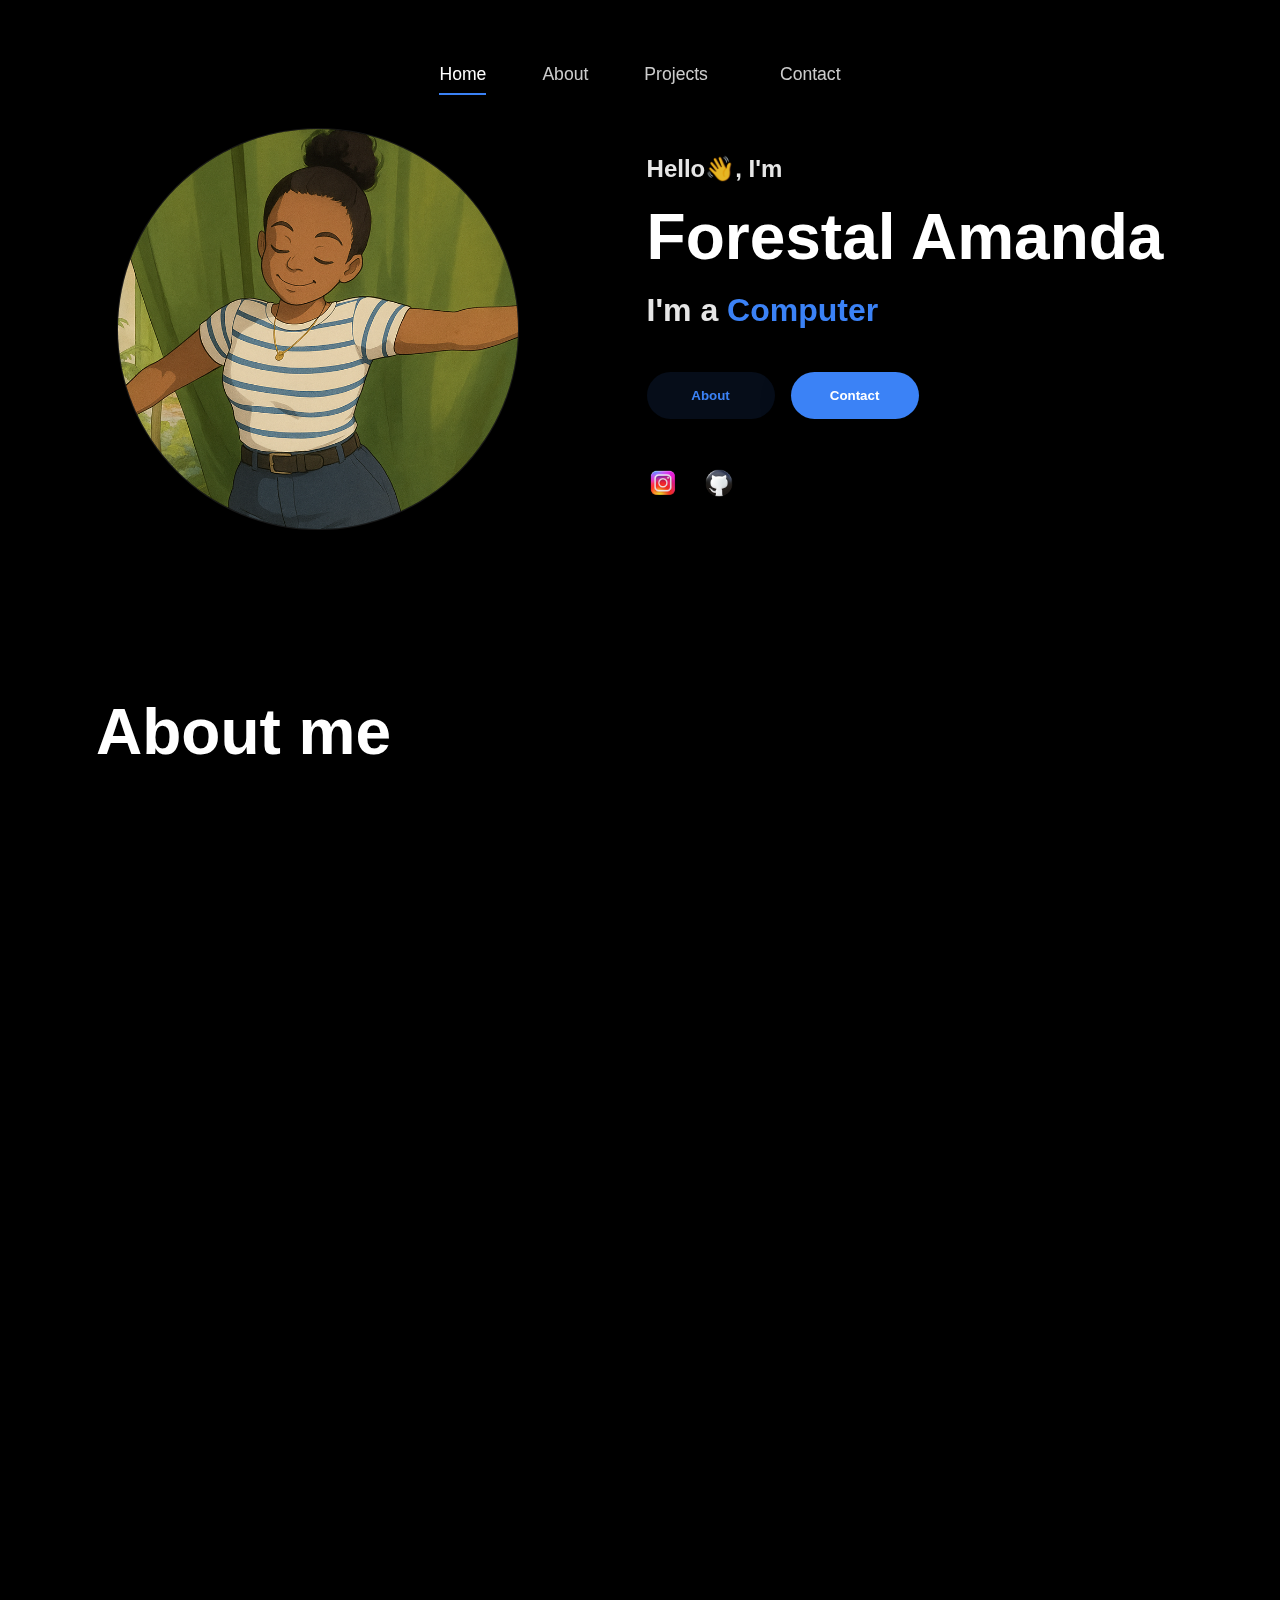
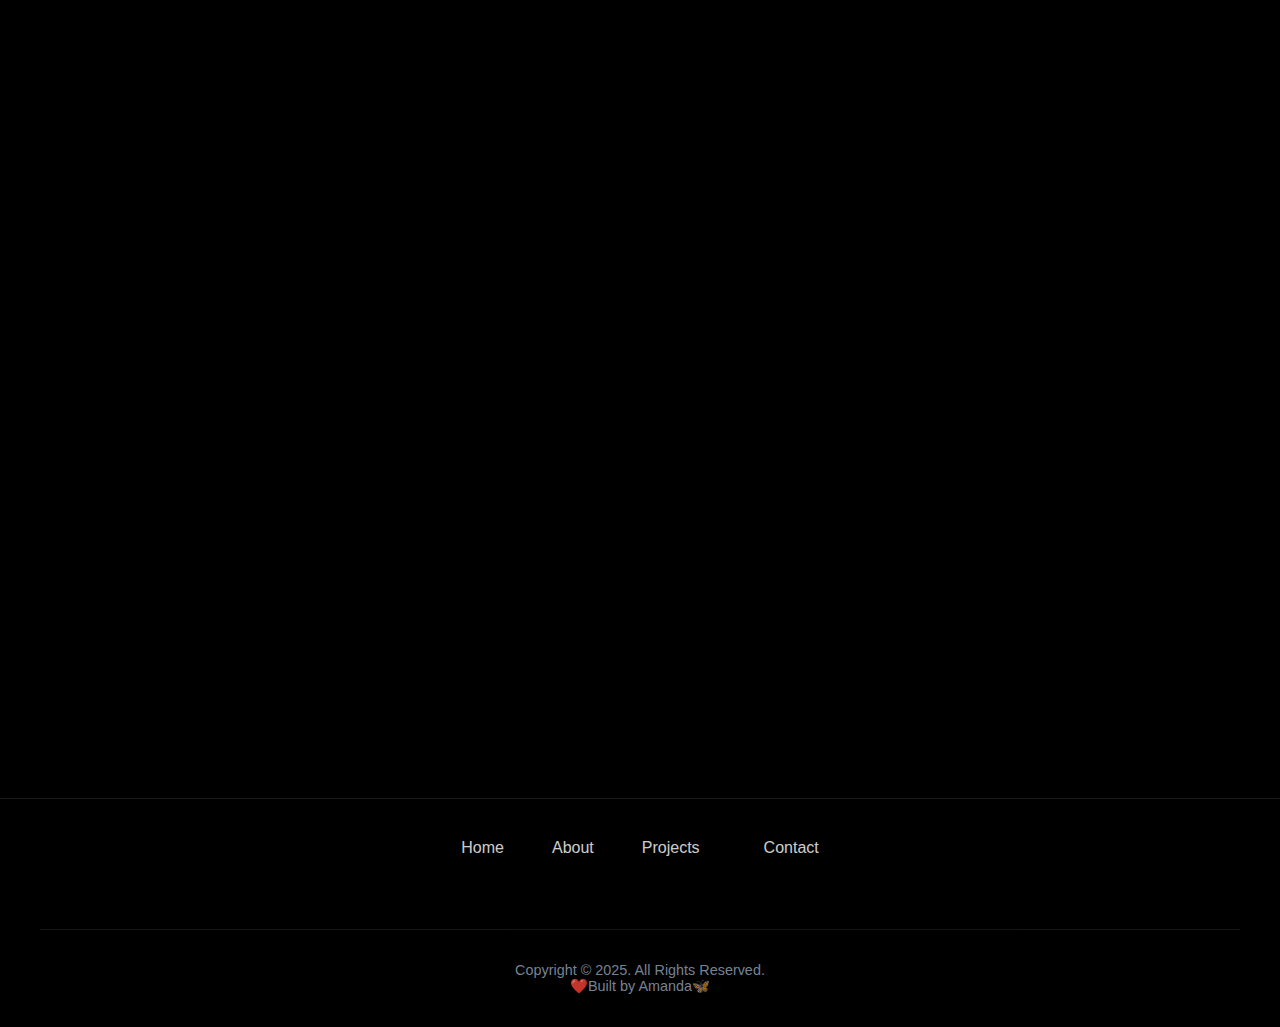
<file: index.html>
<!DOCTYPE html>
<html lang="en">
<head>
    <meta charset="UTF-8">
    <meta name="viewport" content="width=device-width, initial-scale=1.0">
    <meta name="description" content="Forestal Amanda's personal Portfolio">
    <meta name="keywords" content="Forestal Amanda, mandaintech, Forestal Amanda's Portfolio, Python Developer">
    <meta name="author" content="Forestal Amanda">
    
    <!-- Open Graph Meta Tags -->
    <meta property="og:title" content="Forestal Amanda's Portfolio">
    <meta property="og:description" content="Explore my portfolio showcasing a DrapoQuiz with Js, full-stack web applications E-kou.Manda and more. Stay tuned for updates on my Instagram and on Youtube soon.">
    <meta property="og:see_also" content="https://www.instagram.com/mandaintech">

       
    <link rel="stylesheet" type="text/css" href="static/style.css">
    <link rel="stylesheet" type="text/css" href="static/mediaqueries.css">
    <link rel="stylesheet" href="https://unpkg.com/aos@next/dist/aos.css" />
</head>
<!-- The Body 🥴--> 
<body>
    <nav id="desktop-nav">
        <div>
            <ul class="nav-links">
                <li><a href="#profile" class="nav-link active">Home</a></li>
                <li><a href="#about" class="nav-link">About</a></li>
                <li><a href="#projects" class="nav-link">Projects</a></li>
                <li><a href="#contact" class="nav-link">Contact</a></li>
            </ul>
        </div>
    </nav>

    <nav id="hamburger-nav">
        <div class="logo">mxr.codes</div>
        <div class="hamburger-menu">
            <div class="hamburger-icon" onclick="toggleMenu()">
                <span></span>
                <span></span>
                <span></span>
            </div>
            <div class="menu-links">
                <li><a href="#home" onclick="toggleMenu()">Home</a></li>
                <li><a href="#about" onclick="toggleMenu()">About</a></li>
                <li><a href="#projects" onclick="toggleMenu()">Projects</a></li>
                <li><a href="#contact" onclick="toggleMenu()">Contact</a></li>
            </div>
        </div>
    </nav>
    <!--Section profile-->
    <section id="profile">
        <div class="section__pic-container" data-aos="fade-right">
            <img class="me" src="static/Images/me.png" alt="profile-picture"/>
        </div>
        <div class="section__text" data-aos="fade-left">
            <p class="section__text__p1">Hello👋, I'm</p>
            <h1 class="title">Forestal Amanda</h1>
            <p class="section__text__p2">
                <span class="static-text">I'm a</span> 
                <span class="dynamic-text" data-period="2000" 
                      data-type='["Computer Science", "Web Developer", "Python Developer"]'>
                </span>
            </p>
            <div class="btn-container">
                <button class="btn btn-color-2" onclick="location.href='#about'">
                    About
                </button>
                <button class="btn btn-color-1" onclick="location.href='#contact'">
                    Contact
                </button>
            </div>
            <div id="socials-container">

                <a href="https://www.instagram.com/mandaintech" target="_blank" class="social-link" data-aos="fade-up" data-aos-delay="200">
                    <img src="static/Images/icones/instagram.png" alt="My Instagram profile" class="icon"/>
                </a>
                <a href="https://github.com/Amanda-Forest" target="_blank" class="social-link" data-aos="fade-up" data-aos-delay="300">
                    <img src="static/Images/icones/github.png" alt="My GitHub profile" class="icon"/>
                </a>
                
                
            </div>
        </div>
    </section>

    <!--Section about-->
    <section id="about">
        <h1 class="title" data-aos="fade-up">About me</h1>
        <div class="section-container">
            <div class="section__pic-container" data-aos="fade-right">
                <img src="static/Images/about_me.png" class="about-pic"/>
            </div>
            <div class="about-details-container" data-aos="fade-left">
                <div class="about-containers">
                    <div class="details-container" data-aos="zoom-in" data-aos-delay="200">
                        <img src="static/Images/icones/education.png" alt="" class="icon"/>
                        <h3>Content creator</h3>
                        <p>Soon</p>
                    </div>
                </div>
                <div class="text-container" data-aos="fade-up">
                    <p>   
                        I’m a passionate developer with a strong focus on Python and web development. I building web applications using technologies like Flask, HTML/CSS, JavaScript, and SQL/PostgreSQL etc... I also design modern and user-friendly websites. 
                        Curious, creative, and solution-oriented, I develop useful tools across various domains. I've completed Harvard’s <a href="https://cs50.harvard.edu/x/2025/" target="_blank">CS50x</a> course, which  gave me a solid foundation in computer science fundamentals. 
                        Currently, I’m learning artificial intelligence to integrate smart, innovative features into my projects. My goal is to create simple, effective, and accessible solutions that deliver real impact.
                    </p> 
                </div>
            </div>
        </div>

    </section>

    <!--Section projects-->
    <section id="projects">
        <h1 class="title" data-aos="fade-up">Main Projects</h1>
        <div class="projects-container">
            <div class="project-card" data-aos="fade-up">
                <div class="project-image">
                    <img src="static/Images/orosh2.png" alt="orosh Website" class="project-img">
                    <div class="project-overlay">
                        <div class="tech-stack">
                            <span class="tech-tag">HTML</span>
                            <span class="tech-tag">CSS</span>
                            <span class="tech-tag">Orosh</span>
                        </div>
                    </div>
                </div>
                <div class="project-content">
                    <h3 class="project-title">Orosh Landing Page</h3>
                    <p class="project-description">Landing Page for Orosh to show their activities</p>
                    <div class="btn-container">
                        <button class="btn project-btn btn-color-2" onclick="window.open('https://orosh.org/index.html', '_blank')">Live Demo</button>
                    </div>
                </div>
            </div>

            <div class="project-card" data-aos="fade-up">
                <div class="project-image">
                    <img src="static/Images/miniquiz.png" alt="Mini Quiz" class="project-img">
                    <div class="project-overlay">
                        <div class="tech-stack">
                            <span class="tech-tag">Html</span>
                            <span class="tech-tag">Css</span>
                            <span class="tech-tag">JavaScript</span>
                            <span class="tech-tag">github</span>
                        </div>
                    </div>
                </div>
                <div class="project-content">
                    <h3 class="project-title">DrapoQuiz</h3>
                    <p class="project-description">This project is an interactive mini-quiz about Haitian Flag Day, created using HTML, CSS, and JavaScript. It allows you to test your knowledge of the history and symbols of the Haitian flag.</p>
                    <div class="btn-container">
                        <button class="btn btn-color-2 project-btn" onclick="window.open('https://amanda-forest.github.io/quiz-drapeau-haiti/', '_blank')">
                            Live Demo
                        </button>
                        <button class="btn btn-color-1 project-btn" onclick="window.open('https://github.com/Amanda-Forest/quiz-drapeau-haiti', '_blank')">
                            GitHub
                        </button>
                    </div>
                </div>
            </div>

            <div class="project-card" data-aos="fade-up" data-aos-delay="400">
                <div class="project-image">
                    <img src="static/Images/certif.png" alt="Learning Plateform" class="project-img">
                    <div class="project-overlay">
                        <div class="tech-stack">
                            <span class="tech-tag">Python</span>
                            <span class="tech-tag">Flask</span>
                            <span class="tech-tag">JavaScript </span>
                            <span class="tech-tag">CS50x</span>
                        </div>
                    </div>
                </div>
                <div class="project-content">
                    <h3 class="project-title"><a title="What is E-kou.Manda?" href="https://www.youtube.com/watch?v=GPJ8ChM42g4" target="_blank">E-kou.Manda</a> Learning Platform </h3>
                    <p class="project-description">An MVP of a learning platform.</p>
                    <div class="btn-container">
                        <button class="btn btn-color-1 project-btn" onclick="location.href='https://www.youtube.com/watch?v=GPJ8ChM42g4'">
                            Live Demo
                        </button>
                        <button class="btn btn-color-2 project-btn" onclick="location.href='https://certificates.cs50.io/7b938210-0c79-4188-b81b-3b50358f2219.pdf?size=letter'">
                            CS50 Certificate
                        </button>
                    </div>
                </div>
            </div>
        </div>
        
        <div class="technologies-section" data-aos="fade-up">
            <h2 class="technologies-title">Tools I use ⚒️</h2>
            <div class="technologies-container">
                <div class="technology-item" data-aos="zoom-in" data-aos-delay="50">
                    <img src="static/Images/techonolies/python.png" alt="Python" class="technology-icon">
                    <span class="technology-name">Python</span>
                </div>
                <div class="technology-item" data-aos="zoom-in" data-aos-delay="100">
                    <img src="static/Images/techonolies/html.png" alt="HTML" class="technology-icon">
                    <span class="technology-name">HTML</span>
                </div>
                <div class="technology-item" data-aos="zoom-in" data-aos-delay="150">
                    <img src="static/Images/techonolies/css.png" alt="CSS" class="technology-icon">
                    <span class="technology-name">CSS</span>
                </div>
                <div class="technology-item" data-aos="zoom-in" data-aos-delay="200">
                    <img src="static/Images/techonolies/javascript.png" alt="JavaScript" class="technology-icon">
                    <span class="technology-name">JavaScript</span>
                </div>
                <div class="technology-item" data-aos="zoom-in" data-aos-delay="350">
                    <img src="static/Images/techonolies/github.png" alt="GitHub" class="technology-icon">
                    <span class="technology-name">GitHub</span>
                </div>
                <div class="technology-item" data-aos="zoom-in" data-aos-delay="400">
                    <img src="static/Images/techonolies/git.png" alt="Git" class="technology-icon">
                    <span class="technology-name">Git</span>
                </div>
                <div class="technology-item" data-aos="zoom-in" data-aos-delay="450">
                    <img src="static/Images/techonolies/cli.png" alt="Command Line" class="technology-icon">
                    <span class="technology-name">CLI</span>
                </div>
                 <div class="technology-item" data-aos="zoom-in" data-aos-delay="450">
                    <img src="static/Images/techonolies/sql.png" alt="Command Line" class="technology-icon">
                    <span class="technology-name">SQL</span>
                </div>
                 <div class="technology-item" data-aos="zoom-in" data-aos-delay="450">
                    <img src="static/Images/techonolies/flask.png" alt="Command Line" class="technology-icon">
                    <span class="technology-name">Flask</span>
                </div>
                
            </div>
        </div>
        
    </section>
    
    <!--Section contact-->
    <section id="contact">
        <h1 class="title" data-aos="fade-up">Contact Me</h1>
        <div class="contact-info-upper-container" data-aos="zoom-in">
            <div class="contact-info-container">
                <img src="static/Images/icones/email.png" alt="email" class="icon contact-icon email-icon">
                <p><a href="mailto:forestal253@gmail.com">forestal253@gmail</a></p>
            </div>
            
        </div>
    </section>

    <footer>
        <div class="footer-content">
            <nav>
                <div class="nav-links-container">
                    <ul class="nav-links">
                        <li><a href="#profile">Home</a></li>
                        <li><a href="#about">About</a></li>
                        <li><a href="#projects">Projects</a></li>
                        <li><a href="#contact">Contact</a></li>
                    </ul>
                </div>
            </nav>
            <div class="footer-bottom">
                <p>Copyright &#169; 2025. All Rights Reserved.</p>
                <p> ❤️Built by Amanda🦋</p>
            </div>
        </div>
    </footer>
    
    <script src="https://unpkg.com/aos@next/dist/aos.js"></script>
    <script src="script.js"></script>
</body>
</html>
</file>
<file: static/style.css>
/* Default Light Mode */
:root {
   --primary-color: #0a0a0a;
  --background-color: #000000;
  --text-color: #ffffff;
  --text-color-light: #94a3b8;
  --accent-color: #3b82f6;
  --accent-color-light: rgba(59, 130, 246, 0.1);
  --glass: rgba(0, 0, 0, 0.2);
  --glass-dark: rgba(0, 0, 0, 0.4);
  --shadow: 0 8px 32px 0 rgba(0, 0, 0, 0.3);
  --border-color: rgba(255, 255, 255, 0.1);
}


* {
  margin: 0;
  padding: 0;
}

h3 {
  color: var(--text-color);
}

body {
  font-family: "Poppins", sans-serif;
  background-color: var(--background-color);
  color: var(--text-color);
}

html {
  scroll-behavior:smooth
}

p {
  color: var(--text-color-light);
}

/* TRANSITION */

a,
.btn {
  transition: all 300ms ease;
}

/* DESKTOP NAV */

nav {
  position: fixed;
  top: 2rem;
  left: 50%;
  transform: translateX(-50%);
  width: auto;
  min-width: 600px;
  background: var(--glass);
  backdrop-filter: var(--backdrop);
  -webkit-backdrop-filter: var(--backdrop);
  z-index: 1000;
  border-radius: 1.8rem;
  padding: 1rem 3rem;
  box-shadow: var(--shadow);
  height: auto;
  display: flex;
  justify-content: center;
}

.nav-links {
  display: flex;
  align-items: center;
  gap: 3.5rem;
  list-style: none;
  font-size: 1.1rem;
  padding: 0.5rem 1rem;
  margin: 0;
}

.nav-links li {
  display: flex;
  align-items: center;
}

.nav-links a {
  position: relative;
  padding: 0.5rem 0;
  font-weight: 500;
  color: var(--text-color);
  text-decoration: none;
  opacity: 0.8;
  transition: all 0.3s ease;
  white-space: nowrap;
}

.nav-links a:hover {
  opacity: 1;
  text-decoration: none;
  transform: translateY(-1px);
}

.nav-links a::after {
  content: '';
  position: absolute;
  bottom: -2px;
  left: 0;
  width: 0;
  height: 2px;
  background: var(--accent-color);
  transition: width 0.3s ease;
}

.nav-links a:hover::after {
  width: 100%;
}

.nav-links a.active {
  opacity: 1;
}

.nav-links a.active::after {
  width: 100%;
}

.nav-links li:last-child {
  margin-left: 1rem;
}

#modeToggle {
  padding: 0.5rem;
  cursor: pointer;
  transition: transform 0.3s ease;
}

#modeToggle:hover {
  transform: rotate(45deg);
}

.logo {
  display: none;
}

/* HAMBURGER MENU */

#hamburger-nav {
  display: none;
}

.hamburger-menu {
  position: relative;
  display: inline-block;
}

.hamburger-icon {
  display: flex;
  flex-direction: column;
  justify-content: space-between;
  height: 24px;
  width: 30px;
  cursor: pointer;
}

.hamburger-icon span {
  width: 100%;
  height: 2px;
  background-color: var(--text-color);
  transition: all 0.3 ease-in-out;
}

.menu-links {
  position: absolute;
  top: 100%;
  right: 0;
  background-color: var(--glass-dark);
  width: fit-content;
  max-height: 0;
  overflow: hidden;
  transition: all 0.3 ease-in-out;
}

.menu-links a {
  display: block;
  padding: 10px;
  text-align: center;
  font-size: 1.5rem;
  color: var(--text-color);
  text-decoration: none;
  transition: all 0.3 ease-in-out;
}

.menu-links li {
  list-style: none;
}

.menu-links.open {
  max-height: 300px;
}

.hamburger-icon.open span:first-child {
  transform: rotate(45deg) translate(10px, 5px);
}

.hamburger-icon.open span:nth-child(2) {
  opacity: 0;
}

.hamburger-icon.open span:last-child {
  transform: rotate(-45deg) translate(10px, -5px);
}

.hamburger-icon span:first-child {
  transform: none;
}

.hamburger-icon span:first-child {
  opacity: 1;
}

.hamburger-icon span:first-child {
  transform: none;
}

/* SECTIONS */

section {
  padding-top: 4vh;
  height: 96vh;
  margin: 0 10rem;
  box-sizing: border-box;
  min-height: fit-content;
}

.section-container {
  display: flex;
}

/* PROFILE SECTION */

#profile {
  display: flex;
  justify-content: center;
  align-items: center;
  gap: 8rem;
  height: 100vh;
  margin: 0;
  padding: 0 10rem;
  background: var(--background-color);
}

.section__pic-container {
  position: relative;
  overflow: hidden;
  border-radius: 50%;
  box-shadow: var(--shadow);
  animation: float 6s ease-in-out infinite;
  height: 400px;
  width: 400px;
  display: flex;
  justify-content: center;
  align-items: center;
  background: var(--glass);
  backdrop-filter: var(--backdrop);
  -webkit-backdrop-filter: var(--backdrop);
  border: 1px solid var(--border-color);
}

.section__pic-container img.me {
  width: 100%;
  height: 100%;
  object-fit: cover;
  object-position: center;
}

.section__text {
  align-self: center;
  text-align: left;
  animation: fadeIn 1s ease-in;
  max-width: 600px;
}

@keyframes fadeIn {
  from { opacity: 0; transform: translateY(20px); }
  to { opacity: 1; transform: translateY(0); }
}

.section__text p {
  font-weight: 600;
}

.section__text__p1 {
  font-size: 1.5rem;
  margin-bottom: 1rem;
  color: var(--text-color);
  opacity: 0.9;
}

.section__text__p2 {
  font-size: 2rem;
  margin-bottom: 2rem;
  min-height: 3rem;
  text-align: left;
}

.section__text__p2 .static-text {
  color: var(--text-color);
  opacity: 0.9;
}

.section__text__p2 .dynamic-text {
  color: var(--accent-color);
  font-weight: 600;
}

.title {
  font-size: 4rem;
  line-height: 1.2;
  margin-bottom: 1rem;
  background: none;
  -webkit-background-clip: unset;
  background-clip: unset;
  color: var(--text-color);
  font-weight: 700;
  text-align: left;
}

#socials-container {
  display: flex;
  justify-content: flex-start;
  margin-top: 3rem;
  gap: 1.5rem;
}

.social-link {
  opacity: 0.7;
  transition: all 0.3s ease;
}

.social-link:hover {
  opacity: 1;
  transform: translateY(-3px);
}

/* ICONS */

.icon {
  cursor: pointer;
  height: 2rem;
}

/* BUTTONS */

.btn-container {
  display: flex;
  justify-content: flex-start;
  margin-top: 2rem;
  gap: 1rem;
}

.btn {
  font-weight: 600;
  transition: all 300ms ease;
  padding: 1rem 2rem;
  width: auto;
  min-width: 8rem;
  border-radius: 2rem;
  background: var(--glass);
  backdrop-filter: var(--backdrop);
  -webkit-backdrop-filter: var(--backdrop);
  border: 1px solid var(--border-color);
  box-shadow: var(--shadow);
  color: var(--text-color);
}

.btn:hover {
  transform: translateY(-3px);
  box-shadow: 0 10px 20px rgba(0, 0, 0, 0.2);
}

.btn:active {
  transform: translateY(-1px);
  box-shadow: 0 5px 10px rgba(0, 0, 0, 0.2);
}

.btn-color-1,
.btn-color-2 {
  border: var(--border-color);
  color: var(--text-color-light);
}

.btn-color-1:hover,
.btn-color-2:hover {
  cursor: pointer;
}

.btn-color-1,
.btn-color-2:hover {
  background: var(--accent-color);
  color: white;
}

.btn-color-1:hover {
  background: var(--text-color);
}

.btn-color-2 {
  background: var(--accent-color-light);
  color: var(--accent-color);
}

.btn-color-2:hover {
  border: var(--border-color);
  background: var(--text-color);
}

.btn-container {
  gap: 1rem;
}

/* ABOUT SECTION */

#about {
  position: relative;
}

.about-containers {
  gap: 2rem;
  margin-bottom: 2rem;
  margin-top: 2rem;
}

.about-details-container {
  justify-content: center;
  flex-direction: column;
}

.about-containers,
.about-details-container {
  display: flex;
}

.about-pic {
  border-radius: 2rem;
  width: 100%;
  height: 100%;
  object-fit: cover;
}

.arrow {
  position: absolute;
  right: -5rem;
  bottom: 2.5rem;
}

.details-container {
  padding: 1.5rem;
  flex: 1;
  background: var(--glass);
  backdrop-filter: var(--backdrop);
  -webkit-backdrop-filter: var(--backdrop);
  border-radius: 2rem;
  border: 1px solid var(--border-color);
  box-shadow: var(--shadow);
  text-align: center;
  transition: transform 0.3s ease;
}

.details-container:hover {
  transform: translateY(-5px);
}

.section-container {
  gap: 5rem;
  height: 80%;
  align-items: center;
}

#about .section__pic-container {
  height: 400px;
  width: 500px;
  margin: auto 0;
  border-radius: 2rem;
  overflow: hidden;
}

#about .about-details-container {
  flex: 1;
  max-width: 600px;
}

/* EXPERIENCE SECTION */

#experience {
  position: relative;
}

.experience-sub-title {
  color: var(--text-color);
  font-weight: 600;
  font-size: 1.75rem;
  margin-bottom: 2rem;
}

.experience-details-container {
  display: flex;
  justify-content: center;
  flex-direction: column;
}

.article-container {
  display: flex;
  text-align: initial;
  flex-wrap: wrap;
  flex-direction: row;
  gap: 2.5rem;
  justify-content: space-around;
}

article {
  display: flex;
  width: 10rem;
  justify-content: space-around;
  gap: 0.5rem;
}

article .icon {
  cursor: default;
}

/* PROJECTS SECTION */

#projects {
  position: relative;
  padding: 6rem 0;
}

.projects-container {
  display: grid;
  grid-template-columns: repeat(auto-fill, minmax(300px, 1fr));
  gap: 3rem;
  max-width: 1400px;
  margin: 3rem auto 0;
  padding: 0 2rem;
}

.project-card {
  position: relative;
  background: rgba(255, 255, 255, 0.05);
  backdrop-filter: blur(10px);
  -webkit-backdrop-filter: blur(10px);
  border-radius: 0.75rem;
  overflow: hidden;
  box-shadow: 0 10px 30px rgba(0, 0, 0, 0.1);
  transition: all 0.4s ease;
  height: 100%;
  display: flex;
  flex-direction: column;
  border: 1px solid rgba(255, 255, 255, 0.1);
}

[theme="dark"] .project-card {
  background: rgba(0, 0, 0, 0.2);
  box-shadow: 0 10px 30px rgba(0, 0, 0, 0.3);
}

.project-card:hover {
  transform: translateY(-10px);
  box-shadow: 0 20px 40px rgba(0, 0, 0, 0.15);
}

[theme="dark"] .project-card:hover {
  box-shadow: 0 20px 40px rgba(0, 0, 0, 0.4);
}

.project-image {
  position: relative;
  width: 100%;
  height: 220px;
  overflow: hidden;
}

.project-img {
  width: 100%;
  height: 100%;
  object-fit: cover;
  transition: transform 0.6s ease;
}

.project-card:hover .project-img {
  transform: scale(1.05);
}

.project-overlay {
  position: absolute;
  bottom: 0;
  left: 0;
  width: 100%;
  background: linear-gradient(to top, rgba(0, 0, 0, 0.9), rgba(0, 0, 0, 0.6) 70%, transparent);
  padding: 1rem;
  opacity: 1;
  transition: all 0.3s ease;
}

.tech-stack {
  display: flex;
  flex-wrap: wrap;
  gap: 0.4rem;
  margin-bottom: 0.5rem;
}

.tech-tag {
  background: var(--accent-color);
  color: white;
  padding: 0.3rem 0.6rem;
  border-radius: 0.4rem;
  font-size: 0.8rem;
  font-weight: 500;
  box-shadow: 0 4px 8px rgba(0, 0, 0, 0.3);
  transition: all 0.3s ease;
  white-space: nowrap;
}

.tech-tag:hover {
  transform: translateY(-2px);
  box-shadow: 0 6px 12px rgba(0, 0, 0, 0.4);
}

.project-content {
  padding: 1.5rem;
  flex-grow: 1;
  display: flex;
  flex-direction: column;
}

.project-title {
  font-size: 1.5rem;
  font-weight: 600;
  margin-bottom: 1rem;
  color: var(--text-color);
}

.project-title a {
  color: var(--text-color);
  text-decoration: none;
  transition: color 0.3s ease;
}

.project-title a:hover {
  color: var(--accent-color);
}

.project-description {
  color: var(--text-color-secondary);
  margin-bottom: 1.5rem;
  line-height: 1.6;
  flex-grow: 1;
}

.project-card .btn-container {
  margin-top: auto;
  display: flex;
  gap: 1rem;
  justify-content: center;
}

.project-card .project-btn {
  flex: 1;
  padding: 0.8rem 1.2rem;
  font-size: 0.9rem;
  border-radius: 0.5rem;
  min-width: unset;
  white-space: nowrap;
}

/* CONTACT */

#contact {
  display: flex;
  justify-content: center;
  flex-direction: column;
  height: 70vh;
  padding-top: 8rem;
}

.contact-info-upper-container {
  display: flex;
  justify-content: center;
  border-radius: 2rem;
  border: 1px solid var(--border-color);
  box-shadow: var(--shadow);
  background: var(--glass);
  backdrop-filter: var(--backdrop);
  -webkit-backdrop-filter: var(--backdrop);
  margin: 2rem auto;
  padding: 0.5rem;
}

.contact-info-container {
  display: flex;
  align-items: center;
  justify-content: center;
  gap: 0.5rem;
  margin: 1rem;
}

.contact-info-container p {
  font-size: larger;
}

.contact-icon {
  cursor: default;
}

.email-icon {
  height: 2.5rem;
}

/* FOOTER SECTION */

footer {
  background: var(--glass);
  backdrop-filter: var(--backdrop);
  -webkit-backdrop-filter: var(--backdrop);
  border-top: 1px solid var(--border-color);
  padding: 2rem 0;
  margin-top: 4rem;
}

footer nav {
  position: relative;
  transform: none;
  left: auto;
  top: auto;
  background: none;
  backdrop-filter: none;
  -webkit-backdrop-filter: none;
  box-shadow: none;
  border-radius: 0;
  padding: 0;
  margin-bottom: 2rem;
  min-width: unset;
  width: 100%;
}

footer .nav-links-container {
  display: flex;
  justify-content: center;
  width: 100%;
}

footer .nav-links {
  gap: 3rem;
  padding: 0;
  margin-bottom: 2rem;
}

footer .nav-links a {
  font-size: 1rem;
  opacity: 0.8;
  transition: all 0.3s ease;
}

footer .nav-links a:hover {
  opacity: 1;
  transform: translateY(-2px);
}

.footer-content {
  max-width: 1200px;
  margin: 0 auto;
  padding: 0 2rem;
}

.footer-bottom {
  text-align: center;
  padding-top: 2rem;
  border-top: 1px solid var(--border-color);
  margin-top: 2rem;
  opacity: 0.8;
  font-size: 0.9rem;
}

.footer-bottom a {
  color: var(--accent-color);
  text-decoration: none;
  transition: all 0.3s ease;
}

.footer-bottom a:hover {
  opacity: 0.8;
  text-decoration: none;
}

/* TECHNOLOGIES SECTION */

.technologies-section {
  margin: 6rem auto 4rem;
  max-width: 1400px;
  padding: 0 2rem;
  text-align: center;
}

.technologies-title {
  font-size: 2rem;
  margin-bottom: 3rem;
  color: var(--text-color);
  position: relative;
  display: inline-block;
}

.technologies-title::after {
  content: '';
  position: absolute;
  bottom: -10px;
  left: 50%;
  transform: translateX(-50%);
  width: 80px;
  height: 3px;
  background: var(--accent-color);
  border-radius: 3px;
}

.technologies-container {
  display: flex;
  flex-wrap: wrap;
  justify-content: center;
  gap: 3rem;
  margin-top: 2rem;
}

.technology-item {
  display: flex;
  flex-direction: column;
  align-items: center;
  gap: 1rem;
  width: 120px;
  transition: all 0.3s ease;
}

.technology-item:hover {
  transform: translateY(-10px);
}

.technology-icon {
  width: 70px;
  height: 70px;
  object-fit: contain;
  filter: grayscale(20%);
  transition: all 0.3s ease;
}

.technology-item:hover .technology-icon {
  filter: grayscale(0%);
  transform: scale(1.1);
}

.technology-name {
  font-size: 0.9rem;
  font-weight: 500;
  color: var(--text-color);
}

/* Media queries for technologies section */
@media screen and (max-width: 800px) {
  .technologies-container {
    gap: 2rem;
  }
  
  .technology-item {
    width: 100px;
  }
  
  .technology-icon {
    width: 60px;
    height: 60px;
  }
}

@media screen and (max-width: 600px) {
  .technologies-container {
    gap: 1.5rem;
  }
  
  .technology-item {
    width: 80px;
  }
  
  .technology-icon {
    width: 50px;
    height: 50px;
  }
  
  .technology-name {
    font-size: 0.8rem;
  }
}

/* Add responsive styles for project cards */
@media screen and (max-width: 768px) {
  .projects-container {
    grid-template-columns: 1fr;
    padding: 0 1rem;
    gap: 2rem;
  }

  .project-image {
    height: 200px;
  }

  .project-overlay {
    padding: 0.8rem;
  }

  .tech-stack {
    gap: 0.3rem;
  }

  .tech-tag {
    padding: 0.25rem 0.5rem;
    font-size: 0.75rem;
  }

  .project-content {
    padding: 1.2rem;
  }

  .project-title {
    font-size: 1.3rem;
    margin-bottom: 0.8rem;
  }

  .project-description {
    font-size: 0.9rem;
    margin-bottom: 1.2rem;
  }
}

@media screen and (max-width: 480px) {
  .projects-container {
    gap: 1.5rem;
  }

  .project-image {
    height: 180px;
  }

  .tech-tag {
    padding: 0.2rem 0.4rem;
    font-size: 0.7rem;
  }

  .project-card .btn-container {
    flex-direction: row;
    gap: 0.5rem;
    padding: 0;
    margin-top: 1rem;
  }

  .project-card .project-btn {
    padding: 0.6rem 1rem;
    font-size: 0.85rem;
    min-width: unset;
    width: auto;
  }
}

/* Media queries for contact section */
@media screen and (max-width: 768px) {
  #contact {
    height: auto;
    min-height: 60vh;
    padding: 4rem 1rem;
  }

  .contact-info-upper-container {
    margin: 2rem 1rem;
    width: auto;
  }

  .contact-info-container {
    margin: 0.8rem;
  }

  .contact-info-container p {
    font-size: 1rem;
  }
}

@media screen and (max-width: 480px) {
  #contact {
    padding: 3rem 1rem;
  }

  .contact-info-upper-container {
    margin: 1.5rem 1rem;
    padding: 0.3rem;
  }

  .contact-info-container {
    margin: 0.6rem;
    gap: 0.3rem;
  }

  .email-icon {
    height: 2rem;
  }

  #contact .section__text__p1 {
    font-size: 1.2rem;
    margin-bottom: 0.5rem;
  }

  #contact .title {
    font-size: 2.5rem;
    margin-bottom: 1.5rem;
  }
}

/* Mobile Menu Styles */
.mobile-menu-toggle,
.mobile-menu,
.mobile-menu-overlay {
    display: none;
}

@media screen and (max-width: 768px) {
    nav#desktop-nav {
        display: none;
    }

    /* Theme toggle for mobile */
    #modeToggle {
        position: fixed;
        top: 1.5rem;
        right: 1.5rem;
        z-index: 1003;
        background: var(--glass);
        border-radius: 50%;
        padding: 0.5rem;
        box-shadow: var(--shadow);
        border: 1px solid var(--border-color);
        backdrop-filter: var(--backdrop);
        -webkit-backdrop-filter: var(--backdrop);
    }

    .mobile-menu-toggle {
        display: flex;
        flex-direction: column;
        justify-content: center;
        align-items: center;
        position: fixed;
        top: 1.5rem;
        left: 1.5rem;
        width: 40px;
        height: 40px;
        border: none;
        background: var(--glass);
        backdrop-filter: var(--backdrop);
        -webkit-backdrop-filter: var(--backdrop);
        border-radius: 50%;
        z-index: 1002;
        cursor: pointer;
        padding: 8px;
        box-shadow: var(--shadow);
        border: 1px solid var(--border-color);
    }

    .mobile-menu-toggle span {
        display: block;
        width: 100%;
        height: 2px;
        background: var(--text-color);
        margin: 5px 0;
        transition: 0.4s;
        border-radius: 2px;
    }

    .mobile-menu-toggle.active span:nth-child(1) {
        transform: rotate(-45deg) translate(-5px, 6px);
    }

    .mobile-menu-toggle.active span:nth-child(2) {
        opacity: 0;
    }

    .mobile-menu-toggle.active span:nth-child(3) {
        transform: rotate(45deg) translate(-5px, -6px);
    }

    .mobile-menu {
        position: fixed;
        top: 0;
        right: -300px;
        width: 300px;
        height: 100vh;
        background: var(--glass-dark);
        backdrop-filter: var(--backdrop);
        -webkit-backdrop-filter: var(--backdrop);
        z-index: 1001;
        transition: 0.4s ease;
        box-shadow: var(--shadow);
        border-left: 1px solid var(--border-color);
    }

    .mobile-menu.active {
        right: 0;
    }

    .mobile-menu-overlay {
        display: block;
        position: fixed;
        top: 0;
        left: 0;
        width: 100%;
        height: 100%;
        background: rgba(0, 0, 0, 0.5);
        z-index: 1000;
        opacity: 0;
        visibility: hidden;
        transition: 0.4s ease;
    }

    .mobile-menu-overlay.active {
        opacity: 1;
        visibility: visible;
    }

    .mobile-menu-header {
        padding: 2rem;
        border-bottom: 1px solid var(--border-color);
    }

    .menu-title {
        font-size: 1.2rem;
        font-weight: 600;
        color: var(--text-color);
    }

    .mobile-menu-links {
        list-style: none;
        padding: 1rem 0;
    }

    .mobile-menu-item {
        display: flex;
        align-items: center;
        padding: 1rem 2rem;
        color: var(--text-color);
        text-decoration: none;
        transition: 0.3s ease;
        gap: 1rem;
    }

    .mobile-menu-item:hover {
        background: var(--accent-color-light);
    }

    .mobile-menu-item.active {
        color: var(--accent-color);
        background: var(--accent-color-light);
    }

    .menu-icon {
        font-size: 1.2rem;
    }

    .menu-text {
        font-size: 1rem;
        font-weight: 500;
    }

    section {
        padding-top: 6rem;
        margin: 0 2rem;
    }
}
</file>
<file: static/mediaqueries.css>
@media screen and (max-width: 1400px) {
  #profile {
    height: auto;
    padding: 8rem 4rem;
  }

  section {
    margin: 0 6rem;
  }
  
  .projects-container {
    grid-template-columns: repeat(auto-fill, minmax(320px, 1fr));
  }
}

@media screen and (max-width: 1200px) {
  #desktop-nav {
    display: none;
  }

  #hamburger-nav {
    display: flex;
    padding: 1rem 4rem;
    justify-content: space-between;
    align-items: center;
    width: 100%;
    box-sizing: border-box;
    background: var(--glass);
    backdrop-filter: var(--backdrop);
    -webkit-backdrop-filter: var(--backdrop);
    position: fixed;
    top: 0;
    z-index: 1000;
  }

  section {
    margin: 0 4rem;
    height: auto;
    padding: 8rem 0;
  }

  #profile {
    flex-direction: column;
    gap: 4rem;
    height: auto;
    padding: 12rem 4rem 6rem 4rem;
  }

  .section__pic-container {
    width: 300px;
    height: 300px;
    margin: 0 auto;
  }

  .section__text {
    align-items: center;
    text-align: center;
  }

  .title {
    text-align: center;
  }

  .section__text__p2 {
    text-align: center;
  }

  #socials-container {
    justify-content: center;
  }

  .btn-container {
    justify-content: center;
  }

  .about-containers {
    flex-wrap: wrap;
  }

  #about .section-container {
    flex-direction: column;
  }

  #about .section__pic-container {
    width: 275px;
    height: 275px;
    margin: 0 auto 2rem;
  }

  .arrow {
    display: none;
  }
  
  .projects-container {
    grid-template-columns: repeat(auto-fill, minmax(300px, 1fr));
    gap: 2.5rem;
  }
}

@media screen and (max-width: 800px) {
  section {
    margin: 0 2rem;
  }

  #profile {
    padding: 12rem 2rem 6rem 2rem;
  }

  .about-containers,
  .contact-info-upper-container {
    flex-direction: column;
  }

  .contact-info-container {
    margin: 0;
  }

  .experience-sub-title {
    font-size: 1.25rem;
  }

  .logo {
    font-size: 1.5rem;
  }

  .nav-links {
    flex-direction: column;
    gap: 0.5rem;
    text-align: center;
  }

  .title {
    font-size: 3rem;
  }

  .text-container {
    text-align: justify;
  }
  
  .projects-container {
    grid-template-columns: repeat(auto-fill, minmax(280px, 1fr));
    gap: 2rem;
    padding: 0 1.5rem;
  }
  
  .project-image {
    height: 220px;
  }
}

@media screen and (max-width: 600px) {
  section {
    margin: 0 1rem;
    padding: 6rem 0;
  }

  #profile {
    padding: 12rem 1rem 6rem 1rem;
  }

  .section__pic-container {
    width: 250px;
    height: 250px;
  }

  .section__text__p1 {
    font-size: 1.25rem;
  }

  .section__text__p2 {
    font-size: 1.1rem;
  }

  .title {
    font-size: 2.5rem;
  }

  .btn-container {
    flex-direction: column;
    align-items: center;
    gap: 1rem;
  }

  .btn {
    min-width: 12rem;
  }

  .about-containers {
    gap: 1rem;
  }

  .details-container {
    padding: 1rem;
  }

  .section-container {
    gap: 2.5rem;
  }

  footer {
    padding: 2rem 1rem;
  }

  footer .nav-links {
    gap: 1.5rem;
    flex-wrap: wrap;
    justify-content: center;
  }

  .footer-content {
    padding: 0 1rem;
  }
  
  .projects-container {
    grid-template-columns: 1fr;
    max-width: 450px;
    margin: 2rem auto 0;
  }
  
  .project-image {
    height: 240px;
  }
  
  .tech-tag {
    padding: 0.3rem 0.6rem;
    font-size: 0.75rem;
  }
  
  .project-card .btn-container {
    flex-direction: row;
  }
}

@media screen and (max-width: 400px) {
  .section__pic-container {
    width: 200px;
    height: 200px;
  }

  .title {
    font-size: 2rem;
  }

  #socials-container {
    gap: 1rem;
  }

  .icon {
    height: 1.75rem;
  }
}
</file>
